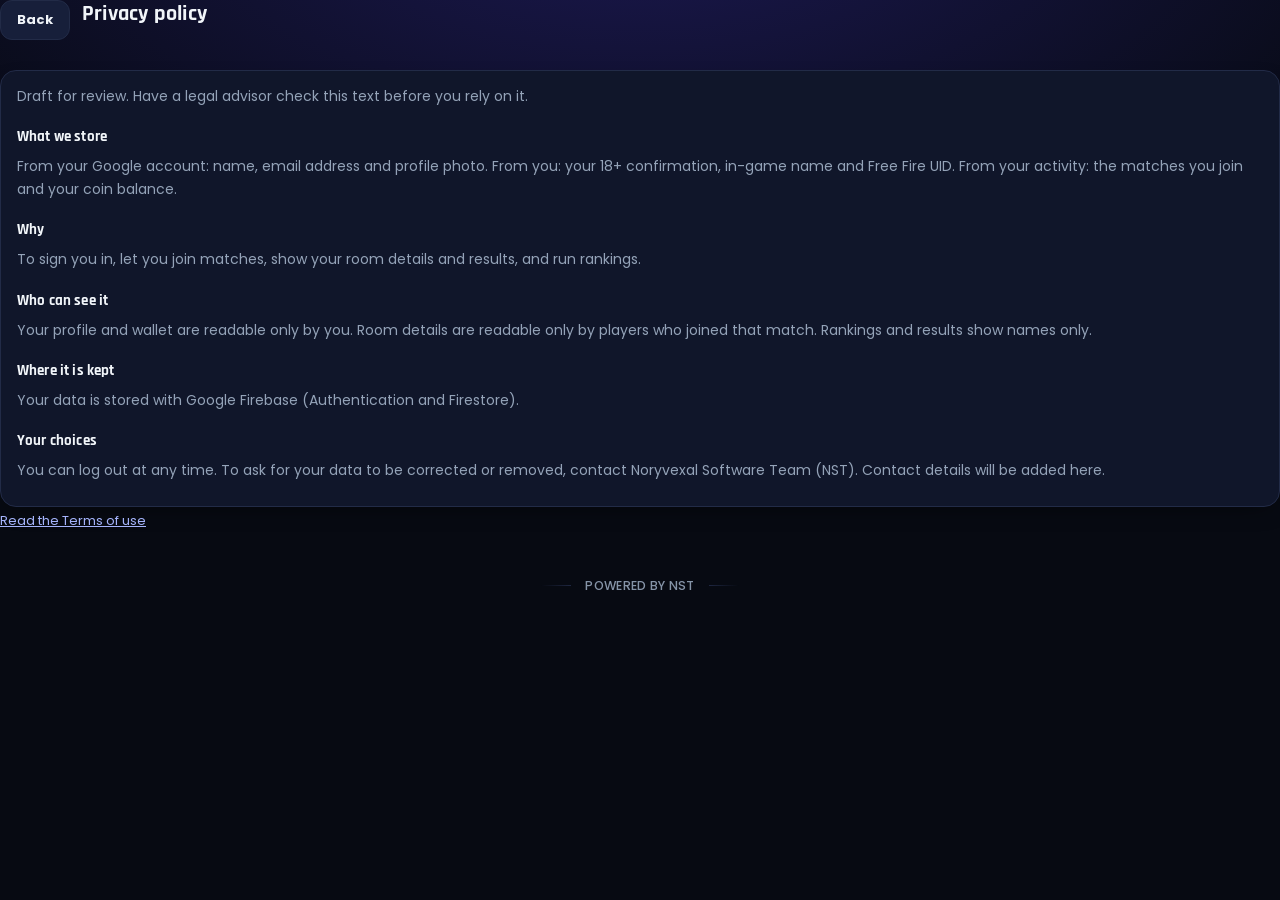
<file: privacy.html>
<!doctype html><html lang="en"><head><meta charset="utf-8"><meta name="viewport" content="width=device-width, initial-scale=1, viewport-fit=cover"><meta name="theme-color" content="#070A12"><meta name="color-scheme" content="dark"><link rel="icon" href="assets/favicon.png"><link rel="preload" href="assets/fonts/Poppins-Regular.ttf" as="font" type="font/ttf" crossorigin><link rel="preload" href="assets/fonts/Poppins-Medium.ttf" as="font" type="font/ttf" crossorigin><link rel="preload" href="assets/fonts/Poppins-Bold.ttf" as="font" type="font/ttf" crossorigin><link rel="preconnect" href="https://fonts.googleapis.com"><link rel="preconnect" href="https://fonts.gstatic.com" crossorigin><link rel="stylesheet" href="https://fonts.googleapis.com/css2?family=Rajdhani:wght@600;700&display=swap"><link rel="stylesheet" href="css/style.css?v=20261010b"><title>Privacy policy | Noryvexal Arena</title></head>
<body><div class="bg" aria-hidden="true"><i class="orb o1"></i><i class="orb o2"></i><i class="orb o3"></i><i class="grid"></i></div>
<main class="shell">
  <div class="back"><a href="javascript:history.back()" class="btn ghost sm">Back</a><h1>Privacy policy</h1></div>
  <div class="dbox doc">
        <p class="tmeta">Draft for review. Have a legal advisor check this text before you rely on it.</p>
        <h3>What we store</h3>
        <p>From your Google account: name, email address and profile photo. From you: your 18+ confirmation, in-game name and Free Fire UID. From your activity: the matches you join and your coin balance.</p>
        <h3>Why</h3>
        <p>To sign you in, let you join matches, show your room details and results, and run rankings.</p>
        <h3>Who can see it</h3>
        <p>Your profile and wallet are readable only by you. Room details are readable only by players who joined that match. Rankings and results show names only.</p>
        <h3>Where it is kept</h3>
        <p>Your data is stored with Google Firebase (Authentication and Firestore).</p>
        <h3>Your choices</h3>
        <p>You can log out at any time. To ask for your data to be corrected or removed, contact <span data-brand="company">NST</span>. Contact details will be added here.</p>
  </div>
  <p class="tmeta"><a href="terms.html">Read the Terms of use</a></p>
  <p class="powered"><span data-brand="powered">Powered by NST</span></p>
</main>
<script type="module" src="js/legal.js"></script></body></html>
</file>
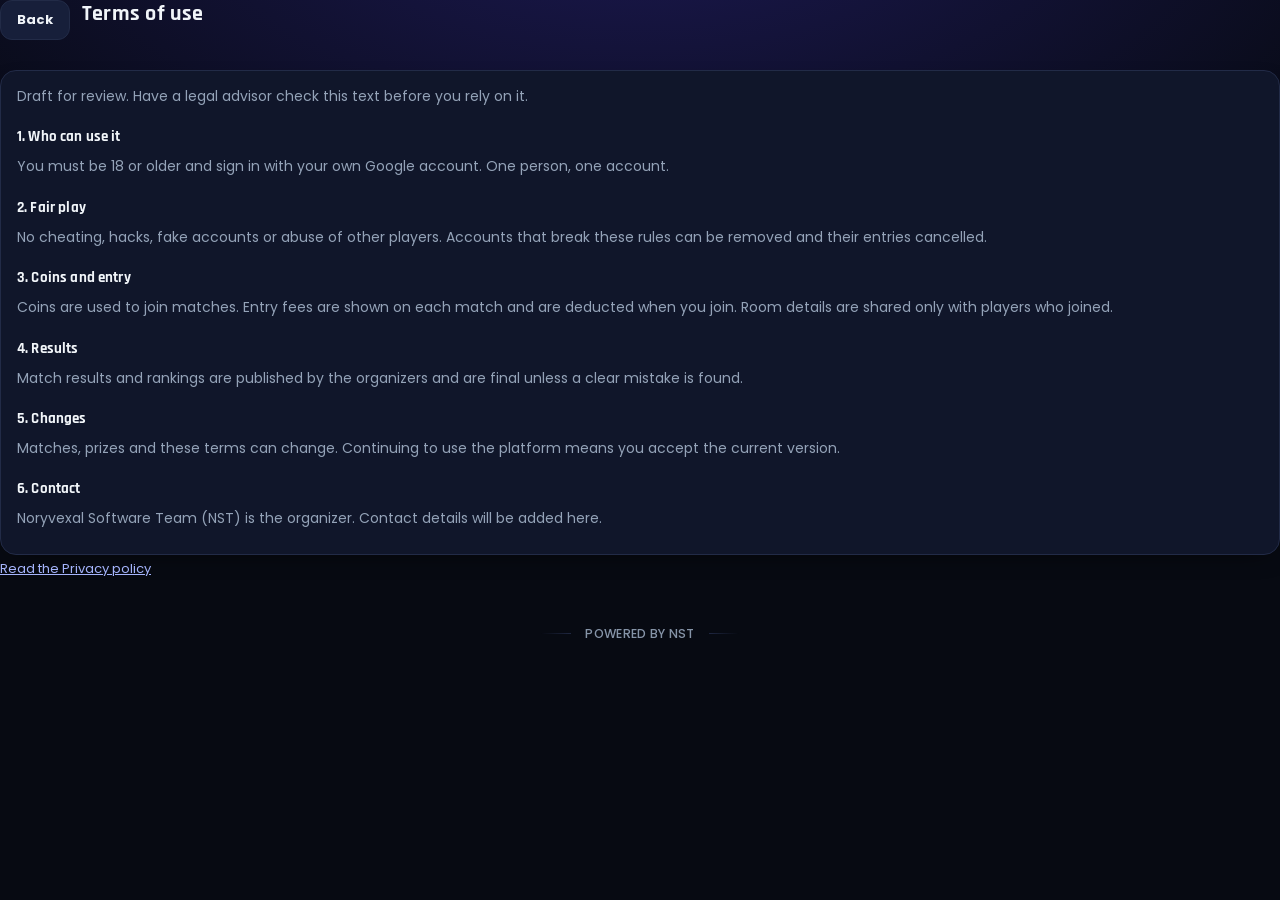
<file: terms.html>
<!doctype html><html lang="en"><head><meta charset="utf-8"><meta name="viewport" content="width=device-width, initial-scale=1, viewport-fit=cover"><meta name="theme-color" content="#070A12"><meta name="color-scheme" content="dark"><link rel="icon" href="assets/favicon.png"><link rel="preload" href="assets/fonts/Poppins-Regular.ttf" as="font" type="font/ttf" crossorigin><link rel="preload" href="assets/fonts/Poppins-Medium.ttf" as="font" type="font/ttf" crossorigin><link rel="preload" href="assets/fonts/Poppins-Bold.ttf" as="font" type="font/ttf" crossorigin><link rel="preconnect" href="https://fonts.googleapis.com"><link rel="preconnect" href="https://fonts.gstatic.com" crossorigin><link rel="stylesheet" href="https://fonts.googleapis.com/css2?family=Rajdhani:wght@600;700&display=swap"><link rel="stylesheet" href="css/style.css?v=20261010b"><title>Terms of use | Noryvexal Arena</title></head>
<body><div class="bg" aria-hidden="true"><i class="orb o1"></i><i class="orb o2"></i><i class="orb o3"></i><i class="grid"></i></div>
<main class="shell">
  <div class="back"><a href="javascript:history.back()" class="btn ghost sm">Back</a><h1>Terms of use</h1></div>
  <div class="dbox doc">
        <p class="tmeta">Draft for review. Have a legal advisor check this text before you rely on it.</p>
        <h3>1. Who can use it</h3>
        <p>You must be 18 or older and sign in with your own Google account. One person, one account.</p>
        <h3>2. Fair play</h3>
        <p>No cheating, hacks, fake accounts or abuse of other players. Accounts that break these rules can be removed and their entries cancelled.</p>
        <h3>3. Coins and entry</h3>
        <p>Coins are used to join matches. Entry fees are shown on each match and are deducted when you join. Room details are shared only with players who joined.</p>
        <h3>4. Results</h3>
        <p>Match results and rankings are published by the organizers and are final unless a clear mistake is found.</p>
        <h3>5. Changes</h3>
        <p>Matches, prizes and these terms can change. Continuing to use the platform means you accept the current version.</p>
        <h3>6. Contact</h3>
        <p><span data-brand="company">NST</span> is the organizer. Contact details will be added here.</p>
  </div>
  <p class="tmeta"><a href="privacy.html">Read the Privacy policy</a></p>
  <p class="powered"><span data-brand="powered">Powered by NST</span></p>
</main>
<script type="module" src="js/legal.js"></script></body></html>
</file>
<file: css/style.css>
/* Noryvexal Arena: design system. Font: Poppins (bundled in assets/fonts). */
@font-face{font-family:"Poppins";font-weight:400;font-style:normal;font-display:swap;src:url("../assets/fonts/Poppins-Regular.ttf") format("truetype")}
@font-face{font-family:"Poppins";font-weight:500;font-style:normal;font-display:swap;src:url("../assets/fonts/Poppins-Medium.ttf") format("truetype")}
@font-face{font-family:"Poppins";font-weight:700;font-style:normal;font-display:swap;src:url("../assets/fonts/Poppins-Bold.ttf") format("truetype")}



:root{
  --bg:#070B16; --surface:rgba(16,24,48,.85); --surface-2:rgba(255,255,255,.04);
  --line:rgba(130,160,230,.2); --text:#EEF2FF; --dim:#9AA8C7;
  --blue:#2F80FF; --cyan:#22D3EE; --violet:#7C5CFF; --err:#FF6B7A; --ok:#3DDC97;
  --r-lg:28px; --r-md:16px; --r-sm:12px;
  --ease:cubic-bezier(.2,.8,.2,1);
  --font:"Poppins",system-ui,-apple-system,"Segoe UI",Roboto,Arial,sans-serif;
}
*{box-sizing:border-box;margin:0;-webkit-tap-highlight-color:transparent}
html{-webkit-text-size-adjust:100%;color-scheme:dark}
html,body{min-height:100%}
body{background:var(--bg);color:var(--text);font:400 15px/1.6 var(--font);-webkit-font-smoothing:antialiased;overflow-x:hidden}
h1,h2{font-weight:700;letter-spacing:-.015em}
a{color:inherit}
button,a,label{touch-action:manipulation}
.sr{position:absolute;width:1px;height:1px;overflow:hidden;clip:rect(0 0 0 0)}
[hidden]{display:none!important}

/* ---------- background: cheap on purpose (no blur filters, gradients only) ---------- */
.bg{position:fixed;inset:0;overflow:hidden;z-index:0;background:radial-gradient(120% 80% at 50% 0,#0e1834 0,var(--bg) 62%);contain:strict}
.orb{position:absolute;border-radius:50%}
.o1{width:560px;height:560px;top:-240px;left:-220px;background:radial-gradient(circle,rgba(47,128,255,.5),transparent 68%)}
.o2{width:520px;height:520px;bottom:-230px;right:-200px;background:radial-gradient(circle,rgba(124,92,255,.42),transparent 68%)}
.o3{width:340px;height:340px;top:46%;left:62%;background:radial-gradient(circle,rgba(34,211,238,.2),transparent 68%)}
.grid{position:absolute;inset:0;background-image:linear-gradient(rgba(130,160,230,.06) 1px,transparent 1px),linear-gradient(90deg,rgba(130,160,230,.06) 1px,transparent 1px);background-size:44px 44px;-webkit-mask-image:radial-gradient(ellipse 70% 55% at 50% 38%,#000 0,transparent 75%);mask-image:radial-gradient(ellipse 70% 55% at 50% 38%,#000 0,transparent 75%)}
/* slow drift only on desktop-class devices; phones keep it static */
@media (min-width:900px) and (hover:hover){
  .orb{will-change:transform;animation:float 22s ease-in-out infinite}
  .o2{animation-delay:-7s}.o3{animation-delay:-12s}
}
@keyframes float{50%{transform:translate3d(40px,-30px,0) scale(1.08)}}

/* ---------- page: content centred, footer pinned to the bottom ---------- */
.page{position:relative;z-index:1;min-height:100vh;min-height:100svh;display:grid;grid-template-rows:1fr auto}
.stage{display:grid;place-items:center;padding:max(24px,env(safe-area-inset-top)) clamp(16px,4vw,48px) 12px}
.wrap{position:relative;z-index:1;min-height:100vh;min-height:100svh;display:flex;align-items:center;justify-content:center;padding:24px}

/* desktop hero (left column); hidden on phones and small tablets */
.aside{display:none}
@media (min-width:1024px){
  .stage{grid-template-columns:minmax(0,1fr) 480px;gap:clamp(48px,7vw,110px);max-width:1180px;width:100%;margin:0 auto;place-items:center stretch}
  .aside{display:block;text-align:left}
  .aside .brand{margin:0 0 28px;width:96px;height:96px}
  .aside h2{font-size:clamp(40px,4.6vw,56px);line-height:1.08;margin:6px 0 16px}
  .aside p.lead{color:var(--dim);font-size:17px;max-width:30ch}
  .aside>*{animation:up .7s var(--ease) both}
  .aside>:nth-child(2){animation-delay:.1s}.aside>:nth-child(3){animation-delay:.18s}.aside>:nth-child(4){animation-delay:.26s}
  .card{justify-self:end}
}

/* ---------- card ---------- */
.card{--card-bg:linear-gradient(160deg,#121c3a,#0a1024);width:100%;max-width:440px;text-align:center;padding:36px 26px 26px;border-radius:var(--r-lg);border:1.5px solid transparent;
  background:var(--card-bg) padding-box,linear-gradient(140deg,rgba(47,128,255,.8),rgba(34,211,238,.4) 35%,rgba(130,160,230,.14) 62%,rgba(124,92,255,.65)) border-box;
  box-shadow:0 30px 60px -30px rgba(0,0,0,.7);
  animation:card-in .6s var(--ease) both}
@keyframes card-in{from{opacity:0;transform:translate3d(0,22px,0) scale(.98)}}

/* staggered entrance: transform + opacity only (GPU-composited, no layout/paint) */
.card>*{animation:up .55s var(--ease) both}
.card>:nth-child(1){animation-delay:.08s}.card>:nth-child(2){animation-delay:.14s}.card>:nth-child(3){animation-delay:.20s}
.card>:nth-child(4){animation-delay:.26s}.card>:nth-child(5){animation-delay:.32s}.card>:nth-child(6){animation-delay:.38s}
.card>:nth-child(7){animation-delay:.44s}.card>:nth-child(8){animation-delay:.50s}.card>:nth-child(9){animation-delay:.56s}
@keyframes up{from{opacity:0;transform:translate3d(0,12px,0)}}

/* logo with halo (transform + opacity only) */
.brand{position:relative;width:clamp(64px,10svh,84px);aspect-ratio:1;margin:0 auto 18px}
.brand::before{content:"";position:absolute;inset:-6px;border-radius:30px;border:1.5px solid rgba(47,128,255,.5);animation:halo 3.4s ease-out infinite}
@keyframes halo{from{opacity:.85;transform:scale(1)}to{opacity:0;transform:scale(1.55)}}
.logo{display:block;width:100%;height:100%;border-radius:22%;box-shadow:0 12px 28px -10px rgba(47,128,255,.65)}

.eyebrow{font-weight:500;font-size:11px;letter-spacing:.32em;text-transform:uppercase;color:var(--cyan);margin-bottom:10px}
h1{font-size:clamp(26px,7vw,32px);line-height:1.18;margin-bottom:10px}
.grad{background:linear-gradient(90deg,#fff 0,#a9cbff 55%,var(--cyan) 100%);-webkit-background-clip:text;background-clip:text;color:transparent;-webkit-text-fill-color:transparent}
.sub{color:var(--dim);font-size:14.5px;margin:0 auto 24px;max-width:32ch}

/* ---------- buttons ---------- */
.btn{position:relative;overflow:hidden;width:100%;min-height:54px;display:flex;align-items:center;justify-content:center;gap:12px;padding:13px 18px;border:0;border-radius:var(--r-md);font:500 15px var(--font);text-decoration:none;cursor:pointer;transition:transform .18s var(--ease),opacity .2s,background-color .2s,border-color .2s}
.btn:active:not(:disabled){transform:scale(.98)}
.btn:focus-visible,.age input:focus-visible+.box,.check input:focus-visible{outline:2px solid var(--cyan);outline-offset:3px}
.btn.google{background:#fff;color:#1b2233;box-shadow:0 10px 24px -12px rgba(255,255,255,.35)}
.btn.google::after{content:"";position:absolute;top:0;bottom:0;left:0;width:60%;background:linear-gradient(110deg,transparent,rgba(47,128,255,.2),transparent);transform:translate3d(-120%,0,0);animation:shine 5s 1.4s infinite}
@keyframes shine{0%,60%{transform:translate3d(-120%,0,0)}100%{transform:translate3d(220%,0,0)}}
.btn:disabled{opacity:.4;cursor:not-allowed}
.btn.ghost{background:rgba(255,255,255,.03);color:var(--text);border:1px solid var(--line)}
.btn.sm{width:auto;min-height:40px;padding:8px 16px;font-size:13px;border-radius:12px}
@media (hover:hover){
  .btn.google:hover:not(:disabled){transform:translate3d(0,-2px,0)}
  .btn.ghost:hover{background:rgba(47,128,255,.12);border-color:rgba(47,128,255,.55)}
  .age:hover .box{border-color:rgba(47,128,255,.55)}
}
.gi{width:20px;height:20px;flex:none}
.spinner{display:none;width:18px;height:18px;border:2.5px solid rgba(0,0,0,.15);border-top-color:var(--blue);border-radius:50%;animation:spin .7s linear infinite}
.btn.loading .spinner{display:block}.btn.loading .gi{display:none}.btn.loading::after{display:none}
.spinner.big{display:block;width:36px;height:36px;border-color:rgba(255,255,255,.15);border-top-color:var(--blue)}
@keyframes spin{to{transform:rotate(360deg)}}

/* ---------- login extras ---------- */
.hint{margin-top:20px}
.divider{display:flex;align-items:center;gap:12px;margin-bottom:14px;color:var(--dim);font-size:12.5px}
.divider::before,.divider::after{content:"";flex:1;height:1px;background:linear-gradient(90deg,transparent,var(--line))}
.divider::after{transform:scaleX(-1)}
.hint.attn{animation:nudge .8s var(--ease) 2}
.hint.attn .btn{border-color:var(--cyan)}
@keyframes nudge{20%{transform:translate3d(-6px,0,0)}40%{transform:translate3d(6px,0,0)}60%{transform:translate3d(-4px,0,0)}80%{transform:translate3d(3px,0,0)}}
.legal{margin-top:16px;font-size:12px;color:var(--dim);display:flex;align-items:flex-start;justify-content:center;gap:6px;line-height:1.5}
.legal svg{width:13px;height:13px;flex:none;opacity:.8;margin-top:3px}

/* ---------- signup: stepper + age cards ---------- */
.steps{display:flex;align-items:center;justify-content:center;gap:10px;margin-bottom:20px;font-size:12px;color:var(--dim);counter-reset:s}
.steps .s{display:flex;align-items:center;gap:8px;transition:color .3s}
.steps .s::before{counter-increment:s;content:counter(s);display:grid;place-items:center;width:22px;height:22px;border-radius:50%;border:1.5px solid var(--line);font-size:11px;font-weight:500;transition:background-color .3s,border-color .3s}
.steps .s.on{color:var(--text)}
.steps .s.on::before{background:var(--blue);border-color:var(--blue);color:#fff}
.steps .line{width:34px;height:1.5px;background:var(--line);position:relative;overflow:hidden}
.steps .line::after{content:"";position:absolute;inset:0;background:var(--blue);transform:scaleX(0);transform-origin:left;transition:transform .45s var(--ease)}
.card:has(input[value="adult"]:checked) .steps .s:last-child{color:var(--text)}
.card:has(input[value="adult"]:checked) .steps .s:last-child::before{background:var(--blue);border-color:var(--blue);color:#fff}
.card:has(input[value="adult"]:checked) .steps .line::after{transform:scaleX(1)}

.ages{border:0;display:grid;grid-template-columns:1fr 1fr;gap:12px;margin-bottom:18px}
.age{cursor:pointer;position:relative}
.age input{position:absolute;opacity:0;pointer-events:none}
.box{position:relative;display:flex;flex-direction:column;align-items:center;justify-content:center;gap:2px;min-height:96px;height:100%;padding:16px 10px;border-radius:var(--r-md);border:1.5px solid var(--line);background:var(--surface-2);transition:border-color .2s,background-color .2s}
.box strong{font-weight:700;font-size:19px;line-height:1.3}
.box em{font-style:normal;font-size:12px;color:var(--dim);line-height:1.4}
.box::after{content:"";position:absolute;top:8px;right:8px;width:18px;height:18px;border-radius:50%;border:1.5px solid var(--line);font-size:11px;line-height:15px;text-align:center;color:#fff}
.age input:checked+.box{border-color:var(--blue);background:rgba(47,128,255,.16);animation:pop .3s var(--ease)}
.age input:checked+.box::after{content:"\2713";background:var(--blue);border-color:var(--blue)}
.age:last-child input:checked+.box{border-color:var(--err);background:rgba(255,107,122,.12)}
.age:last-child input:checked+.box::after{background:var(--err);border-color:var(--err)}
@keyframes pop{40%{transform:scale(1.04)}}

.check{display:flex;gap:12px;text-align:left;font-size:13px;line-height:1.55;color:var(--dim);margin-bottom:18px;cursor:pointer}
.check input{accent-color:var(--blue);width:20px;height:20px;flex:none;margin-top:1px}
#form:not([hidden]),#blocked:not([hidden]){animation:reveal .4s var(--ease) both}
@keyframes reveal{from{opacity:0;transform:translate3d(0,-8px,0)}}

/* ---------- messages ---------- */
.msg{display:none;margin-top:16px;padding:12px 14px;border-radius:var(--r-sm);font-size:13.5px;line-height:1.5;text-align:left}
.msg.show{display:block;animation:reveal .35s var(--ease) both}
.msg.error{background:rgba(255,107,122,.1);border:1px solid rgba(255,107,122,.38);color:#ffc9cf}
.msg.success{background:rgba(61,220,151,.1);border:1px solid rgba(61,220,151,.38);color:#bff5db}
.msg.info{background:rgba(47,128,255,.1);border:1px solid rgba(47,128,255,.38);color:#cfe1ff}

/* ---------- footer: always at the very bottom ---------- */
.powered{display:flex;align-items:center;justify-content:center;gap:14px;font-weight:500;font-size:11px;letter-spacing:.32em;text-transform:uppercase;color:var(--dim);opacity:.9}
.powered::before,.powered::after{content:"";width:30px;height:1px;background:linear-gradient(90deg,transparent,var(--line))}
.powered::after{transform:scaleX(-1)}
.page>.powered{padding:12px 0 max(18px,env(safe-area-inset-bottom))}
.banner{position:fixed;top:0;left:0;right:0;z-index:9;padding:10px 14px;text-align:center;background:#3a1220;color:#ffc9cf;font-size:13px}

/* ---------- responsive tuning ---------- */
@media (max-width:380px){.card{padding:30px 16px 22px}.ages{gap:8px}.box em{font-size:11.5px}.box strong{font-size:17px}}
@media (min-width:600px) and (max-width:1023px){.card{padding:44px 40px 34px}}
@media (min-width:1024px){.card{padding:46px 42px 38px}}
@media (max-height:600px){.stage{align-items:start}.card{padding-top:22px;padding-bottom:20px}.sub{margin-bottom:16px}.brand{margin-bottom:12px}}
@media (prefers-reduced-motion:reduce){*,*::before,*::after{animation:none!important;transition:none!important}}

/* home shell */
.shell{position:relative;z-index:1;min-height:100vh;min-height:100dvh;display:flex;flex-direction:column}
.topbar{position:sticky;top:0;z-index:5;display:flex;align-items:center;gap:12px;padding:max(12px,env(safe-area-inset-top)) max(16px,env(safe-area-inset-right)) 12px max(16px,env(safe-area-inset-left));background:rgba(12,19,40,.95);border-bottom:1px solid var(--line)}
.topbar strong{font-weight:700;font-size:16px}
.grow{flex:1}
.mini{border-radius:10px}
.avatar{border-radius:50%;border:1.5px solid var(--blue);object-fit:cover}
.content{flex:1;width:100%;max-width:960px;margin:0 auto;padding:28px max(18px,env(safe-area-inset-left)) 20px}
.panel{display:flex;flex-direction:column;align-items:center;text-align:center;gap:6px;padding:40px 24px;border-radius:var(--r-lg);background:var(--surface);border:1px dashed var(--line)}
.panel img{border-radius:18px;margin-bottom:10px;opacity:.95}
.panel h2{font-size:18px}
.panel p{color:var(--dim);font-size:14px;max-width:38ch}
.shell .powered{padding:14px 0 max(16px,env(safe-area-inset-bottom));text-align:center}
@media (min-width:900px){.content{padding-top:44px}}

/* ---------- tournaments (home) ---------- */
.tabs{display:flex;flex-wrap:wrap;gap:8px;align-items:center;margin:0 0 16px}
.tab{font:500 14px var(--font);color:var(--dim);background:var(--surface-2);border:1px solid var(--line);border-radius:999px;padding:8px 16px;cursor:pointer}
.tab.on{color:var(--text);border-color:var(--blue);background:rgba(47,128,255,.18)}
.tab:focus-visible,#refresh:focus-visible{outline:2px solid var(--cyan);outline-offset:2px}
#refresh{margin-left:auto}
.tlist{display:grid;gap:14px;grid-template-columns:repeat(auto-fill,minmax(min(100%,300px),1fr))}
.tcard{background:var(--surface);border:1px solid var(--line);border-radius:var(--r-md);padding:16px;text-align:left}
.thead{display:flex;justify-content:space-between;align-items:flex-start;gap:10px}
.thead h3{font-size:16px;font-weight:700;line-height:1.3;overflow-wrap:anywhere}
.pill{font:500 12px var(--font);text-transform:capitalize;padding:3px 10px;border-radius:999px;border:1px solid var(--line);color:var(--dim);white-space:nowrap}
.pill.live{color:var(--ok);border-color:var(--ok)}.pill.upcoming{color:var(--cyan);border-color:var(--cyan)}
.tmeta{color:var(--dim);font-size:13px;margin:4px 0 12px}
.tstats{display:grid;grid-template-columns:repeat(3,1fr);gap:8px}
.tstat{background:var(--surface-2);border-radius:var(--r-sm);padding:8px 10px}
.tstat .tl{display:block;color:var(--dim);font-size:12px}.tstat strong{font-size:15px}
.twhen{margin-top:12px;font-size:13px;color:var(--dim)}

/* ---------- dashboard ---------- */
.content{padding-bottom:calc(92px + env(safe-area-inset-bottom))}
.hello{font-size:26px;margin:4px 0 0}
.sec{font-size:17px;margin:22px 0 12px}
.sechead{display:flex;align-items:baseline;justify-content:space-between}
.more{color:var(--cyan);font-size:14px;text-decoration:none}
.adslot{margin-top:18px;min-height:50px;border-radius:var(--r-sm);overflow:hidden}
.back{display:flex;align-items:center;gap:12px;margin-bottom:14px}.back h1{font-size:22px}
.lb{list-style:none;padding:0;display:grid;gap:8px}
.lrow{display:flex;align-items:center;gap:12px;padding:10px 12px;border-radius:var(--r-sm);background:var(--surface);border:1px solid var(--line)}
.lrank{width:28px;text-align:center;font-weight:700;color:var(--dim)}.lrank.r1{color:#F5C542}.lrank.r2{color:#C9D2E6}.lrank.r3{color:#D9924E}
.lav{width:40px;height:40px;border-radius:50%;object-fit:cover;background:var(--surface-2)}
.lwho{display:flex;flex-direction:column;flex:1;min-width:0;line-height:1.3}.lwho strong{overflow:hidden;text-overflow:ellipsis;white-space:nowrap}.lwho small{color:var(--dim);font-size:12px}
.lpts{font-weight:700;color:var(--cyan);font-size:14px}
.lempty{color:var(--dim);font-size:14px;padding:6px 2px}
.pcard{text-align:center;padding:24px 16px;margin-bottom:16px;border-radius:var(--r-md);background:var(--surface);border:1px solid var(--line)}
.pphoto{border-radius:50%;object-fit:cover;margin:0 auto 10px;display:block}.pcard h2{font-size:20px}
.bottom{position:fixed;left:0;right:0;bottom:0;z-index:5;display:flex;justify-content:space-around;padding:8px 8px calc(8px + env(safe-area-inset-bottom));background:#0a1024;border-top:1px solid var(--line)}
.bottom a{display:flex;flex-direction:column;align-items:center;gap:2px;flex:1;padding:6px 0;color:var(--dim);font-size:12px;text-decoration:none}
.bottom svg{width:24px;height:24px}.bottom a.on{color:var(--cyan)}
.pill.ongoing{color:var(--ok);border-color:var(--ok)}

/* ---------- match detail ---------- */
.tcard.go{cursor:pointer}.tcard.go:focus-visible{outline:2px solid var(--cyan);outline-offset:2px}
.dtitle{font-size:20px;overflow-wrap:anywhere}
.dbox{margin-top:16px;padding:14px 16px;border-radius:var(--r-md);background:var(--surface);border:1px solid var(--line);text-align:left}
.dbox h3{font-size:15px;margin-bottom:8px}
.prow{display:flex;justify-content:space-between;padding:6px 0;border-bottom:1px solid var(--line);font-size:14px}.prow:last-child{border-bottom:0}
.rules{white-space:pre-wrap;overflow-wrap:anywhere;font-size:14px;color:var(--dim);line-height:1.6}
#d-body>.btn{width:100%;margin-top:18px}#d-body>.btn:disabled{opacity:.55;cursor:not-allowed}

/* ---------- announcements ---------- */
.ulist{display:grid;gap:10px}
.ucard{padding:12px 14px;border-radius:var(--r-md);background:var(--surface);border:1px solid var(--line);text-align:left}
.ucard.pin{border-color:var(--cyan)}
.ucard h3{font-size:15px;overflow-wrap:anywhere}
.umsg{margin-top:4px;font-size:14px;color:var(--dim);white-space:pre-wrap;overflow-wrap:anywhere}

/* ---------- coins chip ---------- */
.coins{display:flex;align-items:center;gap:6px;padding:5px 12px;margin-right:10px;border-radius:999px;border:1px solid var(--line);background:var(--surface-2);text-decoration:none;font-size:14px}
.coins:focus-visible{outline:2px solid var(--cyan);outline-offset:2px}

.flabel{display:block;margin:14px 0 6px;font-size:12.5px;color:var(--dim)}
.finput{width:100%;min-height:48px;padding:11px 14px;border-radius:var(--r-sm);border:1px solid var(--line);background:var(--surface-2);color:var(--text);font:400 15px var(--font)}
.finput:focus-visible{outline:2px solid var(--cyan);outline-offset:2px}
#g-save{margin-top:16px}
.bell{position:relative;display:flex;align-items:center;justify-content:center;width:40px;height:40px;border-radius:999px;background:var(--surface-2);border:1px solid var(--line)}
.bdot{position:absolute;top:6px;right:7px;width:10px;height:10px;border-radius:50%;background:var(--err);border:2px solid #0a1024}
.bell:focus-visible{outline:2px solid var(--cyan);outline-offset:2px}
.links{padding:4px 16px;margin-top:16px}
.lrow2{display:flex;justify-content:space-between;align-items:center;min-height:48px;color:var(--text);text-decoration:none;font-size:15px;border-bottom:1px solid var(--line)}
.lrow2:last-child{border-bottom:0}.lrow2 span{color:var(--dim);font-size:20px}
.lrow2:focus-visible{outline:2px solid var(--cyan);outline-offset:2px}
.powered{margin:18px 0;text-align:center;color:var(--dim);font-size:12.5px;letter-spacing:.3px}
.doc h3{margin:18px 0 6px;font-size:15px}.doc h3:first-child{margin-top:0}
.doc p{margin:0 0 10px;font-size:14px;line-height:1.6;color:var(--dim)}
.doc p strong{color:var(--text)}
.tcode{display:flex;align-items:center;justify-content:space-between;gap:12px;margin:12px 0;padding:12px 14px;border-radius:var(--r-sm);border:1px dashed var(--blue);background:rgba(47,128,255,.08)}
.tcode strong{font-size:22px;letter-spacing:4px}
.tcode .btn{width:auto;min-height:40px;padding:8px 16px}
.dbox+.dbox{margin-top:14px}
.btn.danger{background:rgba(255,107,122,.12);border:1px solid rgba(255,107,122,.4);color:#ffc9cf}

.check a{color:var(--cyan);text-decoration:underline}
.tmeta a{color:var(--cyan)}


/* =====================================================================
   NORYVEXAL ARENA: NEW DARK ESPORTS THEME (2026-10-05, owner ka faisla: white theme nahi, dark chahiye)
   Replaces the old LIGHT block. Tokens: page #070A12, card #10162A, line #222B47, text #F1F5F9, muted #94A3B8,
   accent indigo #6366F1 > violet #8B5CF6, cyan #22D3EE, prize gold #FBBF24, live red #EF4444, ok #22C55E.
   Fonts: Poppins (body, bundled) + Rajdhani (headings, numbers; Google Fonts, falls back to Poppins).
   Only colours/shape changed: HTML, JS, routes, Firestore calls untouched.
   ===================================================================== */
:root{
  --bg:#070A12; --surface:#10162A; --surface-2:#171F3A; --line:#222B47; --text:#F1F5F9; --dim:#94A3B8;
  --blue:#6366F1; --blue-dark:#4F46E5; --blue-soft:rgba(99,102,241,.16); --cyan:#22D3EE; --violet:#8B5CF6;
  --err:#F87171; --ok:#22C55E; --warn:#F59E0B; --gold:#FBBF24;
  --r-lg:22px; --r-md:16px; --r-sm:12px;
  --shadow:0 8px 24px -12px rgba(0,0,0,.7);
  --head:"Rajdhani","Poppins",system-ui,sans-serif;
  --grad:linear-gradient(135deg,#6366F1,#8B5CF6);
}
html{color-scheme:dark}
body{background:var(--bg);color:var(--text)}
h1,h2,h3,.coins,.lpts,.lrank,.tstat b,.tstat strong{font-family:var(--head);letter-spacing:.01em}
.bg{background:radial-gradient(110% 70% at 50% -10%,#1b1850 0,var(--bg) 62%)}
.orb,.grid{display:none}
.card{--card-bg:var(--surface);border:1px solid var(--line);background:var(--card-bg);box-shadow:0 24px 60px -24px rgba(0,0,0,.85),0 0 0 1px rgba(99,102,241,.08) inset}
.brand::before{border-color:rgba(99,102,241,.45)}
.logo{box-shadow:0 10px 28px -8px rgba(99,102,241,.6)}
.eyebrow{color:var(--cyan)}
.grad{background:linear-gradient(90deg,#A5B4FC,#22D3EE);-webkit-background-clip:text;background-clip:text;-webkit-text-fill-color:transparent;color:transparent}
.sub,.hint,.legal,.check,.powered{color:var(--dim)}

/* buttons */
.btn{border-radius:14px;font-weight:700}
.btn:not(.google):not(.ghost):not(.danger){background:var(--grad);color:#fff;box-shadow:0 10px 24px -10px rgba(99,102,241,.9)}
.btn.google{background:#fff;color:#111827;border:1px solid #fff;box-shadow:var(--shadow)}
.btn.google::after{background:linear-gradient(110deg,transparent,rgba(99,102,241,.18),transparent)}
.btn.ghost{background:var(--surface-2);color:var(--text);border:1px solid var(--line)}
.btn.danger{background:rgba(239,68,68,.12);border:1px solid rgba(239,68,68,.45);color:#FCA5A5}
.btn.live{background:linear-gradient(135deg,#EF4444,#F97316);margin:10px 0;box-shadow:0 10px 24px -10px rgba(239,68,68,.8)}
.btn:focus-visible,.age input:focus-visible+.box,.check input:focus-visible,.tab:focus-visible,#refresh:focus-visible,.ecard:focus-visible,.sp-slide:focus-visible,.sp-dot:focus-visible,.bottom a:focus-visible,.coins:focus-visible,.bell:focus-visible,.tcard.go:focus-visible{outline-color:var(--cyan)}
@media (hover:hover){.btn.ghost:hover{background:var(--blue-soft);border-color:var(--blue)}.age:hover .box{border-color:var(--blue)}.tcard:hover,.ecard:hover{border-color:rgba(99,102,241,.55);transform:translateY(-2px)}}
.spinner,.spinner.big{border-color:rgba(255,255,255,.12);border-top-color:var(--cyan)}

/* inputs */
input,textarea,select{background:var(--surface-2);color:var(--text);border:1px solid var(--line);border-radius:12px}
input::placeholder,textarea::placeholder{color:#64748B}
input:focus,textarea:focus,select:focus{outline:none;border-color:var(--blue);box-shadow:0 0 0 3px rgba(99,102,241,.25)}

/* signup */
.age input:checked+.box{background:var(--blue-soft)}
.age:last-child input:checked+.box{background:rgba(239,68,68,.12)}
.steps .s.on,.card:has(input[value="adult"]:checked) .steps .s:last-child{color:var(--text)}

/* messages */
.msg.error{background:rgba(239,68,68,.12);border-color:rgba(239,68,68,.45);color:#FCA5A5}
.msg.success{background:rgba(34,197,94,.12);border-color:rgba(34,197,94,.45);color:#86EFAC}
.msg.info{background:var(--blue-soft);border-color:rgba(99,102,241,.45);color:#C7D2FE}
.banner{background:rgba(239,68,68,.14);color:#FCA5A5;border-bottom:1px solid rgba(239,68,68,.4)}

/* top bar + bottom nav (glass) */
.topbar{background:rgba(10,14,26,.92);-webkit-backdrop-filter:blur(10px);backdrop-filter:blur(10px);border-bottom:1px solid var(--line);box-shadow:none}
.bottom{background:rgba(10,14,26,.96);border-top:1px solid var(--line);box-shadow:0 -8px 24px -12px rgba(0,0,0,.8)}
.bottom a{color:var(--dim)}
.bottom a.on{color:#A5B4FC;font-weight:600}
.avatar{border-color:var(--blue)}
.coins{background:rgba(251,191,36,.12);border-color:rgba(251,191,36,.45);color:var(--gold);font-weight:700}
.bell{background:var(--surface-2)}
.bdot{border-color:var(--bg)}
.more{color:#A5B4FC}

/* tabs */
.tab{background:var(--surface);color:var(--dim);border:1px solid var(--line)}
.tab.on{color:#fff;border-color:transparent;background:var(--grad)}

/* cards */
.tcard,.dbox,.ucard,.pcard,.lrow,.panel{background:var(--surface);border:1px solid var(--line);box-shadow:var(--shadow);transition:transform .2s var(--ease),border-color .2s}
.panel{border:1px dashed rgba(99,102,241,.5);box-shadow:none}
.tcard{border-radius:18px;overflow:hidden}
.tstat{background:var(--surface-2)}
.pill{background:var(--surface-2);color:var(--dim)}
.pill.live,.pill.ongoing{color:#4ADE80;border-color:rgba(34,197,94,.5);background:rgba(34,197,94,.12)}
.pill.upcoming{color:#A5B4FC;border-color:rgba(99,102,241,.5);background:var(--blue-soft)}
.twhen{color:var(--warn)}
.ucard.pin{border-color:var(--blue);background:var(--blue-soft)}
.lrank.r1{color:var(--gold)}.lrank.r2{color:#CBD5E1}.lrank.r3{color:#FB923C}
.lpts{color:#A5B4FC}
.tcode{border-color:var(--blue);background:var(--blue-soft)}
.check a,.tmeta a{color:#A5B4FC}

/* match card (banner + logo + chips) */
.tban{position:relative;height:168px;margin:-16px -16px 12px;background:var(--surface-2);overflow:hidden}
.tban.big{height:200px;margin:0 0 12px;border-radius:16px}
.tban img{width:100%;height:100%;object-fit:cover;display:block}
.tban::after{content:"";position:absolute;left:0;right:0;bottom:0;height:90px;background:linear-gradient(transparent,rgba(7,10,18,.92))}
.tbadge{position:absolute;left:12px;bottom:10px;z-index:1;padding:3px 10px;border-radius:999px;background:var(--grad);color:#fff;font-size:10px;font-weight:700;letter-spacing:.1em}
.tcard .thead{display:flex;align-items:center;gap:10px}
.tlogo{width:46px;height:46px;border-radius:50%;object-fit:cover;background:var(--surface-2);border:2px solid var(--blue);flex:none}
.ttl{flex:1;min-width:0}.ttl h3{font-size:17px;font-weight:700;margin:0}.ttl .twhen{color:var(--warn);font-size:12px;margin:2px 0 0}
.tcard .tstats{display:grid;grid-template-columns:repeat(4,1fr);gap:6px;border-top:1px solid var(--line);padding-top:10px;margin-top:10px}
.tcard .tstat .tl{color:#818CF8;font-size:10px;font-weight:700;letter-spacing:.06em;text-transform:uppercase}
.tcard .tstat.prize b,.tcard .tstat.prize strong{color:var(--gold)}

/* slots */
.sgrid{display:grid;grid-template-columns:repeat(auto-fill,minmax(38px,1fr));gap:6px;margin:8px 0}
.slot{display:grid;place-items:center;height:38px;border-radius:10px;background:var(--surface-2);color:#64748B;font-size:12px;font-weight:600;border:1px solid var(--line)}
.slot.on{background:var(--grad);color:#fff;border-color:transparent}
.slist{display:flex;flex-direction:column;gap:6px;margin:8px 0}
.srow{display:flex;align-items:center;gap:12px;padding:10px 12px;background:var(--surface);border:1px solid var(--line);border-radius:12px;font-size:14px;color:var(--text);cursor:pointer}
.srow.gap{margin-top:10px}
.srow .scb{display:grid;place-items:center;flex:none;width:22px;height:22px;border-radius:6px;border:2px solid #475569;background:transparent;color:#fff;font-size:14px;font-weight:700;line-height:1}
.srow .sno{flex:none;min-width:26px;font-weight:700;color:#A5B4FC;font-family:var(--head);font-size:16px}
.srow .snm{flex:1;min-width:0;overflow:hidden;text-overflow:ellipsis;white-space:nowrap;color:#64748B}
.srow.taken{cursor:default;background:var(--surface-2)}
.srow.taken .scb{background:#475569;border-color:#475569}
.srow.taken .snm{color:var(--dim);font-weight:600}
.srow.pick{border-color:var(--blue);background:var(--blue-soft)}
.srow.pick .scb{background:var(--blue);border-color:var(--blue)}
.srow.pick .snm{color:#C7D2FE;font-weight:600}
.srow.mine{border-color:var(--ok)}
.srow.mine .scb{background:var(--ok);border-color:var(--ok)}
.srow:focus-visible{outline:2px solid var(--cyan);outline-offset:2px}

/* blocked / dialogs / results */
.blocked{position:fixed;inset:0;z-index:50;display:grid;place-items:center;padding:24px;background:var(--bg)}
.blocked[hidden]{display:none}
.blocked h2{color:var(--err)}.blocked[data-state="suspended"] h2{color:var(--warn)}
.ndlg{position:fixed;inset:0;z-index:60;display:grid;place-items:center;padding:20px;background:rgba(0,0,0,.7)}
.ndlg[hidden]{display:none}
.ndlg-box{width:100%;max-width:420px;max-height:80vh;overflow:auto;padding:20px;border-radius:20px;background:var(--surface);border:1px solid var(--line);box-shadow:0 24px 60px rgba(0,0,0,.6);display:flex;flex-direction:column;gap:10px}
.ndlg-box h3{font-size:19px;color:var(--text);overflow-wrap:anywhere}
.ndlg-box .umsg{white-space:pre-wrap;overflow-wrap:anywhere}
.ucard.go{cursor:pointer}
.rtable{display:flex;flex-direction:column;gap:4px;margin-top:8px}
.rrow{display:grid;grid-template-columns:1fr 56px 84px;gap:8px;align-items:center;padding:8px 10px;border-radius:10px;background:var(--surface-2);font-size:13px;color:var(--text)}
.rrow .rn{overflow:hidden;text-overflow:ellipsis;white-space:nowrap}
.rrow span:nth-child(2),.rrow strong,.rrow span:nth-child(3){text-align:right}
.rrow.rhead{background:var(--blue-soft);color:#C7D2FE;font-weight:700;font-size:11px;text-transform:uppercase;letter-spacing:.05em}
@media (prefers-reduced-motion:reduce){*{animation:none!important;transition:none!important}}

/* ===== section heading (home) ===== */
.sec{font-family:var(--head);font-size:20px;letter-spacing:.02em;margin:22px 0 12px}


/* =====================================================================
   HOME SCREEN v2 (2026-10-05): Sponsor banner carousel > My Matches > Esports Matches.
   Spacing rhythm: sections are 28px apart (32px on desktop); every card uses radius 18-20px, one shadow (--shadow),
   and fixed aspect ratios so images never stretch and nothing jumps while loading.
   Red dots/live colour: #EF4444 (same red as the live pill and Watch-live button).
   ===================================================================== */
:root{--sp-ms:600ms;--red:#EF4444;--sec-gap:28px}
@media (min-width:900px){:root{--sec-gap:34px}}
.content{padding-top:18px}
@media (min-width:900px){.content{padding-top:28px}}
.hsec{margin-top:var(--sec-gap)}
.hsec-title{font-family:var(--head);font-size:clamp(22px,5.6vw,28px);font-weight:700;line-height:1.15;letter-spacing:.02em;margin:0 0 14px;display:flex;align-items:center;gap:10px}
.hsec-title::before{content:"";flex:none;width:4px;height:1.05em;border-radius:3px;background:var(--grad)}
.sechead{display:flex;align-items:center;justify-content:space-between;gap:12px}
.sechead .hsec-title{margin-bottom:14px}

/* ---------- 1. sponsor banner ---------- */
.sp{margin:0}
.sp-view{position:relative;overflow:hidden;border-radius:20px;border:1px solid var(--line);background:var(--surface);box-shadow:var(--shadow);aspect-ratio:16/7;max-height:360px;width:100%;touch-action:pan-y;user-select:none;-webkit-user-select:none;contain:layout paint}
@media (min-width:760px){.sp-view{aspect-ratio:21/8}}
.sp-track{display:flex;height:100%;width:100%;will-change:transform;transition:transform var(--sp-ms) var(--ease)}
.sp-slide{position:relative;flex:0 0 100%;width:100%;height:100%;display:block;overflow:hidden;color:inherit;text-decoration:none;-webkit-user-drag:none}
.sp-slide img{position:absolute;inset:0;width:100%;height:100%;object-fit:cover;display:block;opacity:0;transition:opacity .35s ease;-webkit-user-drag:none;pointer-events:none}
.sp-slide img.ok{opacity:1}
.sp-slide::after{content:"";position:absolute;inset:auto 0 0 0;height:38%;background:linear-gradient(transparent,rgba(7,10,18,.5));pointer-events:none}
.sp-tag{position:absolute;top:10px;right:10px;z-index:1;font-size:10px;font-weight:600;letter-spacing:.08em;text-transform:uppercase;padding:3px 9px;border-radius:999px;background:rgba(7,10,18,.72);color:#CBD5E1;border:1px solid rgba(255,255,255,.12)}
.sp-slide.broken{background:linear-gradient(135deg,#1E1B4B,#10162A 70%)}
.sp-slide.broken::after{display:none}
.sp-fb{position:absolute;inset:0;display:flex;flex-direction:column;align-items:center;justify-content:center;gap:2px;padding:16px;text-align:center}
.sp-fb b{font-family:var(--head);font-size:clamp(20px,5vw,28px);max-width:100%;overflow:hidden;text-overflow:ellipsis;white-space:nowrap}
.sp-fb small{color:var(--dim);font-size:12px}
a.sp-slide:focus-visible{outline:2px solid var(--cyan);outline-offset:-3px}
/* loading skeleton (gradient slides across; transform only) */
.sp-view.is-loading::before,.ecard.sk .ecard-art::before,.ecard.sk .ecard-foot::before,.mh-skel::before{content:"";position:absolute;inset:0;z-index:2;background:linear-gradient(100deg,transparent 20%,rgba(255,255,255,.06) 50%,transparent 80%);transform:translate3d(-100%,0,0);animation:shimmer 1.4s linear infinite;pointer-events:none}
@keyframes shimmer{to{transform:translate3d(100%,0,0)}}
.sp-dots{display:flex;align-items:center;justify-content:center;gap:2px;height:26px;margin-top:6px}
.sp-dot{position:relative;width:20px;height:20px;padding:0;border:0;background:none;cursor:pointer;display:grid;place-items:center}
.sp-dot::before{content:"";width:8px;height:8px;border-radius:999px;background:rgba(239,68,68,.35);transition:width .3s var(--ease),background-color .3s,box-shadow .3s}
.sp-dot.on::before{width:24px;background:var(--red);box-shadow:0 0 10px rgba(239,68,68,.55)}
.sp-dot:disabled{cursor:default}
@media (hover:hover){.sp-dot:not(.on):not(:disabled):hover::before{background:rgba(239,68,68,.7)}}

/* ---------- 2. My Matches ---------- */
.mh-body{display:flex;flex-direction:column;gap:22px}
.mg-head{display:flex;align-items:center;gap:10px;margin:0 0 10px}
.mg-head h3{font-family:var(--head);font-size:19px;letter-spacing:.02em;line-height:1.2}
.mg-dot{flex:none;width:10px;height:10px;border-radius:50%;background:var(--blue)}
.mgroup.ongoing .mg-dot{background:var(--ok);box-shadow:0 0 8px rgba(34,197,94,.6)}
.mgroup.completed .mg-dot{background:#64748B}
.mg-count{margin-left:auto;min-width:28px;text-align:center;padding:1px 10px;border-radius:999px;background:var(--surface-2);border:1px solid var(--line);color:var(--dim);font-size:12px;font-weight:600}
.mgrid{gap:14px}
.mgrid .tcard{display:flex;flex-direction:column;height:100%}
.mgrid .tcard .tstats{margin-top:auto}
.mgrid .tcard .tmeta{margin:6px 0 0;overflow:hidden;text-overflow:ellipsis;white-space:nowrap}
.mgrid .tcard .tstats{margin-top:12px}
.mgrid .tcard>.tmeta+.tstats{margin-top:auto}
.tcard .ttl h3{display:-webkit-box;-webkit-line-clamp:2;-webkit-box-orient:vertical;overflow:hidden;overflow-wrap:anywhere}
.mgrid .tcard .tban{margin:-16px -16px 12px;height:auto;aspect-ratio:16/9}
.mh-empty{display:flex;flex-direction:column;align-items:center;gap:2px;padding:20px 16px;border-radius:var(--r-md);border:1px dashed rgba(99,102,241,.4);background:var(--surface);text-align:center;color:var(--dim);font-size:13px}
.mh-empty b{font-family:var(--head);font-size:17px;color:var(--text);letter-spacing:.02em}
.mh-skel{position:relative;overflow:hidden;height:74px;border-radius:var(--r-md);background:var(--surface);border:1px solid var(--line)}
.mh-more{margin-top:12px}

/* ---------- 3. Esports Matches (max 3 cards per row) ---------- */
.egrid{display:grid;grid-template-columns:minmax(0,1fr);gap:14px}
@media (min-width:520px){.egrid{grid-template-columns:repeat(2,minmax(0,1fr))}}
@media (min-width:760px){.egrid{grid-template-columns:repeat(3,minmax(0,1fr));gap:16px}}
.ecard{--a:var(--blue);position:relative;display:flex;flex-direction:column;overflow:hidden;border-radius:20px;border:1px solid var(--line);background:var(--surface);box-shadow:var(--shadow);color:var(--text);text-decoration:none;text-align:left;transition:transform .2s var(--ease),border-color .2s,box-shadow .2s}
.ecard:active{transform:scale(.985)}
.ecard:focus-visible{outline:2px solid var(--cyan);outline-offset:2px}
@media (hover:hover){.ecard:hover{box-shadow:0 14px 30px -14px rgba(99,102,241,.55)}}
.ecard-art{position:relative;display:grid;place-items:center;aspect-ratio:16/10;overflow:hidden;background:linear-gradient(135deg,color-mix(in srgb,var(--a) 55%,#0A0E1A),color-mix(in srgb,var(--a) 14%,#0A0E1A))}
.ecard-art img{position:absolute;inset:0;width:100%;height:100%;object-fit:cover;display:block;opacity:0;transition:opacity .35s ease}
.ecard-art img.ok{opacity:1}
.ecard-art::after{content:"";position:absolute;inset:auto 0 0 0;height:55%;background:linear-gradient(transparent,rgba(7,10,18,.88));pointer-events:none}
.ecard-ic{position:relative;z-index:1;width:52px;height:52px;padding:12px;border-radius:16px;color:#fff;background:rgba(255,255,255,.16);border:1px solid rgba(255,255,255,.28)}
.ecard-ic svg{width:100%;height:100%;display:block}
.ecard-ttl{position:absolute;left:14px;right:14px;bottom:10px;z-index:1;font-family:var(--head);font-size:clamp(20px,5vw,23px);font-weight:700;line-height:1.15;letter-spacing:.02em;color:#fff;text-shadow:0 2px 8px rgba(0,0,0,.6);overflow:hidden;text-overflow:ellipsis;white-space:nowrap}
.ecard-badge{position:absolute;top:10px;left:10px;z-index:1;font-size:11px;font-weight:600;line-height:1;padding:5px 10px;border-radius:999px;background:rgba(7,10,18,.78);color:#C7D2FE;border:1px solid rgba(99,102,241,.5)}
.ecard-badge.hot{color:#FCA5A5;border-color:rgba(239,68,68,.6)}
.ecard-foot{position:relative;overflow:hidden;display:flex;align-items:center;justify-content:center;height:56px;padding:8px 14px;text-align:center;background:linear-gradient(135deg,color-mix(in srgb,var(--a) 26%,#10162A),#10162A);border-top:1px solid color-mix(in srgb,var(--a) 40%,transparent)}
.ecard-ft{display:-webkit-box;-webkit-line-clamp:2;-webkit-box-orient:vertical;overflow:hidden;overflow-wrap:anywhere;font-size:12.5px;font-weight:500;line-height:1.35;color:#E2E8F0}
.ecard.sk{pointer-events:none}
.ecard.sk .ecard-art,.ecard.sk .ecard-foot{background:var(--surface-2)}
.ecard.sk .ecard-art::after{display:none}
.homeempty{display:flex;flex-direction:column;align-items:center;gap:4px;text-align:center;padding:30px 20px;border-radius:20px;border:1px dashed rgba(99,102,241,.45);background:var(--surface);color:var(--dim);font-size:13px}
.homeempty b{font-family:var(--head);font-size:20px;color:var(--text);letter-spacing:.02em}
.homeempty.err{border-color:rgba(239,68,68,.45)}
.homeempty .btn{margin-top:10px}
@media (prefers-reduced-motion:reduce){.sp-view.is-loading::before,.ecard.sk .ecard-art::before,.ecard.sk .ecard-foot::before,.mh-skel::before{animation:none}}

.bottom a:focus-visible{outline:2px solid var(--cyan);outline-offset:2px}

/* polish (2026-10-05): My Matches fits 3 cards per row on desktop; smaller image ratio on phones; headings clear the sticky top bar when scrolled to */
.mgrid{grid-template-columns:repeat(auto-fill,minmax(min(100%,280px),1fr))}
@media (max-width:519px){.ecard-art{aspect-ratio:16/9}}
.hsec{scroll-margin-top:80px}

/* ---------- password step (2026-10-05): password.html ---------- */
.btn.pri{background:linear-gradient(90deg,var(--blue),var(--violet));color:#fff;box-shadow:0 12px 26px -12px rgba(47,128,255,.7);margin-top:6px}
.btn.pri .spinner{border-color:rgba(255,255,255,.35);border-top-color:#fff}
.btn.pri.loading span{opacity:.0;position:absolute}
.who{display:flex;align-items:center;gap:12px;text-align:left;margin:0 0 18px;padding:10px 14px;border-radius:var(--r-md);background:var(--surface-2);border:1px solid var(--line)}
.who img{width:40px;height:40px;border-radius:50%;object-fit:cover;flex:none;background:rgba(255,255,255,.06)}
.who span{min-width:0;display:flex;flex-direction:column;line-height:1.35}
.who b{font-weight:500;font-size:14px;white-space:nowrap;overflow:hidden;text-overflow:ellipsis}
.who i{font-style:normal;font-size:12.5px;color:var(--dim);white-space:nowrap;overflow:hidden;text-overflow:ellipsis}
.fld{display:block;text-align:left;margin-bottom:12px}
.lbl{display:block;font-size:12.5px;color:var(--dim);margin:0 0 6px 4px;font-weight:500}
.pw{position:relative;display:block}
.pw input{width:100%;min-height:54px;padding:14px 52px 14px 16px;border-radius:var(--r-md);border:1.5px solid var(--line);background:rgba(255,255,255,.04);color:var(--text);font:400 16px var(--font);letter-spacing:.02em;outline:0;transition:border-color .2s,box-shadow .2s,background-color .2s}
.pw input::placeholder{color:rgba(154,168,199,.55);letter-spacing:0}
.pw input:focus{border-color:var(--blue);background:rgba(47,128,255,.07);box-shadow:0 0 0 4px rgba(47,128,255,.16)}
.eye{position:absolute;right:6px;top:50%;transform:translateY(-50%);width:42px;height:42px;display:grid;place-items:center;border:0;border-radius:12px;background:transparent;color:var(--dim);cursor:pointer;transition:color .2s,background-color .2s}
.eye svg{width:21px;height:21px}
.eye .i-hide{display:none}.eye.on .i-hide{display:block}.eye.on .i-show{display:none}
.eye.on{color:var(--cyan)}
.eye:focus-visible{outline:2px solid var(--cyan);outline-offset:1px}
@media (hover:hover){.eye:hover{background:rgba(255,255,255,.07);color:var(--text)}}
.meter{display:grid;grid-template-columns:repeat(4,1fr);gap:6px;margin:2px 4px 0}
.meter i{height:5px;border-radius:3px;background:rgba(255,255,255,.1);transition:background-color .3s}
.meter[data-s="1"] i:nth-child(-n+1){background:var(--err)}
.meter[data-s="2"] i:nth-child(-n+2){background:#FFB84D}
.meter[data-s="3"] i:nth-child(-n+3){background:#7BDC6B}
.meter[data-s="4"] i:nth-child(-n+4){background:var(--ok)}
.mtxt{text-align:left;font-size:12.5px;color:var(--dim);margin:6px 4px 8px;min-height:19px}
.rules{list-style:none;padding:0;margin:0 4px 14px;display:flex;flex-wrap:wrap;gap:6px 14px;text-align:left}
.rules li{font-size:12.5px;color:var(--dim);display:flex;align-items:center;gap:6px;transition:color .25s}
.rules li::before{content:"";width:8px;height:8px;border-radius:50%;border:1.5px solid var(--dim);transition:background-color .25s,border-color .25s}
.rules li.ok{color:var(--ok)}.rules li.ok::before{background:var(--ok);border-color:var(--ok)}
.mtch{text-align:left;font-size:12.5px;margin:-2px 4px 12px;min-height:19px;color:var(--dim)}
.mtch.ok{color:var(--ok)}.mtch.bad{color:var(--err)}
.link{display:block;margin:14px auto 0;padding:6px 10px;border:0;background:none;color:var(--cyan);font:500 13.5px var(--font);cursor:pointer;text-decoration:underline;text-underline-offset:3px}
.link:focus-visible{outline:2px solid var(--cyan);outline-offset:2px;border-radius:6px}
@media (prefers-reduced-motion:reduce){.meter i,.rules li,.rules li::before,.pw input{transition:none}}

/* ===== Home redesign (2026-10-05): navy theme, banner, 3 white My Matches tiles, 3-column Esports Games ===== */
.homepage{--bg:#031A33;--surface:#0A2547;--surface-2:#10305A;--line:#14375F}
.homepage .bg{background:#031A33}
.homepage .hsec-title{justify-content:center;font-family:var(--font);font-weight:600;font-size:clamp(14px,4vw,17px);letter-spacing:0;margin:0 0 12px}
.homepage .hsec-title::before{display:none}
.homepage .hsec{margin-top:20px}
.homepage .sp-view{border-radius:8px;border:0;aspect-ratio:1.9/1;box-shadow:none}
.homepage .sp-slide::after{display:none}
.homepage .sp-dots{margin-top:14px}
.homepage .sp-dot::before{background:#0B2240}
.homepage .sp-dot.on::before{width:8px;background:#E50914;box-shadow:none}
.mtiles{display:grid;grid-template-columns:repeat(3,minmax(0,1fr));gap:8px}
.mtile{display:flex;flex-direction:column;align-items:center;justify-content:center;gap:8px;aspect-ratio:1/.8;border-radius:10px;background:#fff;color:#0B1220;text-decoration:none;transition:transform .15s var(--ease)}
.mtile:active{transform:scale(.97)}
.mtile b{font-size:clamp(11px,3.1vw,13px);font-weight:600;letter-spacing:.01em}
.mt-ic{width:clamp(34px,10.5vw,44px);height:clamp(34px,10.5vw,44px);border-radius:16px;display:grid;place-items:center}
.mt-ic svg{width:62%;height:62%}
.mt-ic.ongoing{background:#1FA67A;border-radius:50%}
.mt-ic.upcoming{background:linear-gradient(135deg,#00D08A,#0A8BEA)}
.mt-ic.completed{background:#16B364;border-radius:10px;width:clamp(30px,9.5vw,40px);height:clamp(30px,9.5vw,40px)}
.homepage .egrid{grid-template-columns:repeat(3,minmax(0,1fr));gap:8px}
.homepage .ecard{border-radius:10px;border:0;background:#1C2640;box-shadow:none}
@media (hover:hover){.homepage .ecard:hover{transform:none;box-shadow:none}}
.homepage .ecard-art{aspect-ratio:1/.82}
.homepage .ecard-art::after{display:none}
.homepage .ecard-foot{height:auto;min-height:38px;padding:8px 5px;background:#1C2640;border-top:0}
.homepage .ecard-ft{font-size:clamp(10px,2.9vw,12px);font-weight:500;text-transform:uppercase;-webkit-line-clamp:1;color:#fff}
.homepage .ecard-ic{width:34px;height:34px;padding:8px;border-radius:12px}
.homepage .ecard-badge{top:5px;left:5px;font-size:9px;padding:3px 7px}

/* ---------- bottom nav v2: floating glass pill, active tab gets a gradient capsule ---------- */
.content{padding-bottom:calc(112px + env(safe-area-inset-bottom))}
.bottom{left:12px;right:12px;bottom:calc(10px + env(safe-area-inset-bottom));padding:6px;gap:4px;justify-content:space-between;border:1px solid rgba(130,160,230,.22);border-radius:26px;background:rgba(11,17,36,.86);-webkit-backdrop-filter:blur(16px) saturate(140%);backdrop-filter:blur(16px) saturate(140%);box-shadow:0 14px 34px -10px rgba(0,0,0,.75),inset 0 1px 0 rgba(255,255,255,.06)}
.bottom a{position:relative;isolation:isolate;gap:3px;padding:9px 0 7px;border-radius:20px;font-size:11px;font-weight:500;color:var(--dim);transition:color .2s var(--ease)}
.bottom a svg{width:23px;height:23px;transition:transform .28s var(--ease),color .2s}
.bottom a::before{content:"";position:absolute;inset:0;z-index:-1;border-radius:20px;opacity:0;transform:scale(.85);background:linear-gradient(135deg,rgba(47,128,255,.30),rgba(124,92,255,.34));border:1px solid rgba(124,92,255,.5);box-shadow:0 6px 18px -6px rgba(124,92,255,.65);transition:opacity .22s var(--ease),transform .28s var(--ease)}
.bottom a.on{color:#fff;font-weight:600}
.bottom a.on::before{opacity:1;transform:scale(1)}
.bottom a.on svg{color:var(--cyan);transform:translateY(-1px) scale(1.08)}
.bottom a:active svg{transform:scale(.92)}
@media (prefers-reduced-motion:reduce){.bottom a,.bottom a svg,.bottom a::before{transition:none}}

/* ---------- Game details (2026-10-07): profile row + status pill + own screen ---------- */
.lrow2 .lr-t{color:var(--text);font-size:15px}
.lrow2 .lr-r{display:flex;align-items:center;gap:10px;color:var(--dim)}
.lr-r i{font-style:normal;font-size:20px;color:var(--dim)}
.gpill{display:inline-block;font-style:normal;font-weight:600;font-size:12px;line-height:1;padding:6px 11px;border-radius:999px;border:1px solid;white-space:nowrap;letter-spacing:.02em}
.gpill.pend{color:#FBBF24;background:rgba(251,191,36,.12);border-color:rgba(251,191,36,.45)}
.gpill.rev{color:#A5B4FC;background:rgba(99,102,241,.16);border-color:rgba(129,140,248,.5)}
.gpill.ok{color:#4ADE80;background:rgba(34,197,94,.14);border-color:rgba(34,197,94,.5)}
.gstate{display:flex;align-items:center;gap:14px}
.gstate .gpill{font-size:14px;padding:8px 16px;flex:none}
.gstate .tmeta{margin:0;flex:1}
.gsteps{list-style:none;margin:10px 0 0;padding:0;display:grid;gap:12px}
.gsteps li{position:relative;padding-left:16px;font-size:13.5px;line-height:1.55;color:var(--dim)}
.gsteps li::before{content:"";position:absolute;left:0;top:.62em;width:6px;height:6px;border-radius:50%;background:var(--blue)}
.gsteps b{color:var(--text);font-weight:600}

/* ---------- 2026-10-10: smaller sponsor banner, narrower My Matches tiles with gaps, new bottom nav ---------- */
.sp-view{aspect-ratio:2.5/1;max-height:240px}
@media (min-width:760px){.sp-view{aspect-ratio:3.2/1}}
.mtiles{gap:16px;padding:0 12px}
.mtile{aspect-ratio:1/.86;border-radius:14px;gap:9px}
.mtile b{font-size:clamp(11px,3vw,12.5px)}
.content{padding-bottom:calc(120px + env(safe-area-inset-bottom))}
.bottom{left:14px;right:14px;bottom:calc(12px + env(safe-area-inset-bottom));padding:8px 6px;gap:2px;border-radius:30px;border:1px solid rgba(130,160,230,.2);background:linear-gradient(180deg,rgba(18,26,52,.92),rgba(9,13,30,.96));box-shadow:0 18px 38px -12px rgba(0,0,0,.85),0 0 0 1px rgba(0,0,0,.4),inset 0 1px 0 rgba(255,255,255,.07)}
.bottom a{gap:4px;padding:2px 0 0;border-radius:0;font-size:11px;font-weight:500;letter-spacing:.01em;color:#7C89A8}
.bottom a::before{display:none}
.bottom a svg{width:50px;height:32px;padding:5px 13px;box-sizing:border-box;border-radius:999px;color:#7C89A8;transform:none;transition:background .25s var(--ease),color .2s,box-shadow .25s}
.bottom a svg .d{fill:currentColor;fill-opacity:.16}
.bottom a.on{color:#fff;font-weight:600}
.bottom a.on svg{color:#fff;transform:none;background:linear-gradient(135deg,#2F80FF,#7C5CFF);box-shadow:0 8px 18px -6px rgba(124,92,255,.8),inset 0 1px 0 rgba(255,255,255,.28)}
.bottom a.on svg .d{fill-opacity:.38}
.bottom a:active svg{transform:scale(.94)}

/* ---------- 2026-10-10: banned / suspended screen ---------- */
.blocked{overflow-y:auto;align-items:start;padding:max(24px,env(safe-area-inset-top)) 20px max(24px,env(safe-area-inset-bottom));background:radial-gradient(120% 70% at 50% 0,rgba(239,68,68,.16),transparent 60%),var(--bg)}
.blocked[data-state="suspended"]{background:radial-gradient(120% 70% at 50% 0,rgba(245,158,11,.16),transparent 60%),var(--bg)}
.bk-card{width:100%;max-width:420px;margin:auto;text-align:center;display:flex;flex-direction:column;align-items:center;gap:12px;padding:30px 20px 22px;border-radius:26px;background:rgba(16,22,42,.92);border:1px solid rgba(255,255,255,.08);box-shadow:0 24px 60px -20px rgba(0,0,0,.8)}
.bk-ic{width:92px;height:92px;border-radius:50%;display:grid;place-items:center;color:#FF6B7A;background:rgba(239,68,68,.12);box-shadow:0 0 0 8px rgba(239,68,68,.07),0 0 40px rgba(239,68,68,.35)}
.blocked[data-state="suspended"] .bk-ic{color:#FBBF24;background:rgba(245,158,11,.12);box-shadow:0 0 0 8px rgba(245,158,11,.07),0 0 40px rgba(245,158,11,.3)}
.bk-ic svg{width:52px;height:52px}
.bk-pill{padding:4px 14px;border-radius:999px;font-size:11px;font-weight:700;letter-spacing:.14em;text-transform:uppercase;color:#FCA5A5;background:rgba(239,68,68,.14);border:1px solid rgba(239,68,68,.4)}
.blocked[data-state="suspended"] .bk-pill{color:#FCD34D;background:rgba(245,158,11,.14);border-color:rgba(245,158,11,.4)}
.bk-card h2{font-family:var(--head);font-size:28px;letter-spacing:.02em;color:var(--text)}
.blocked h2{color:var(--text)}
.bk-text{color:var(--dim);font-size:14px;line-height:1.55}
.bk-count{display:grid;grid-template-columns:repeat(4,1fr);gap:8px;width:100%;margin-top:4px}
.bk-count div{padding:12px 0 9px;border-radius:14px;background:rgba(245,158,11,.1);border:1px solid rgba(245,158,11,.3);display:flex;flex-direction:column;gap:2px}
.bk-count b{font-family:var(--head);font-size:26px;color:#FDE68A;line-height:1}
.bk-count small{font-size:10px;letter-spacing:.1em;text-transform:uppercase;color:var(--dim)}
.bk-until{font-size:13px;color:#FCD34D;font-weight:500}
.bk-reason{width:100%;text-align:left;padding:12px 14px;border-radius:14px;background:rgba(255,255,255,.04);border:1px solid var(--line);display:flex;flex-direction:column;gap:4px}
.bk-reason small{font-size:10px;letter-spacing:.12em;text-transform:uppercase;color:var(--dim)}
.bk-reason b{font-size:14px;font-weight:500;color:var(--text);overflow-wrap:anywhere;line-height:1.45}
.bk-list{list-style:none;width:100%;text-align:left;display:flex;flex-direction:column;gap:8px;margin:2px 0 6px}
.bk-list li{position:relative;padding-left:22px;font-size:13px;color:var(--dim);line-height:1.4}
.bk-list li::before{content:"";position:absolute;left:3px;top:6px;width:8px;height:8px;border-radius:50%;background:#EF4444}
.blocked[data-state="suspended"] .bk-list li::before{background:#F59E0B}
.bk-card .btn{width:100%}
.bk-pow{font-size:11px;letter-spacing:.3em;text-transform:uppercase;color:var(--dim);opacity:.8;margin-top:4px}
</file>
